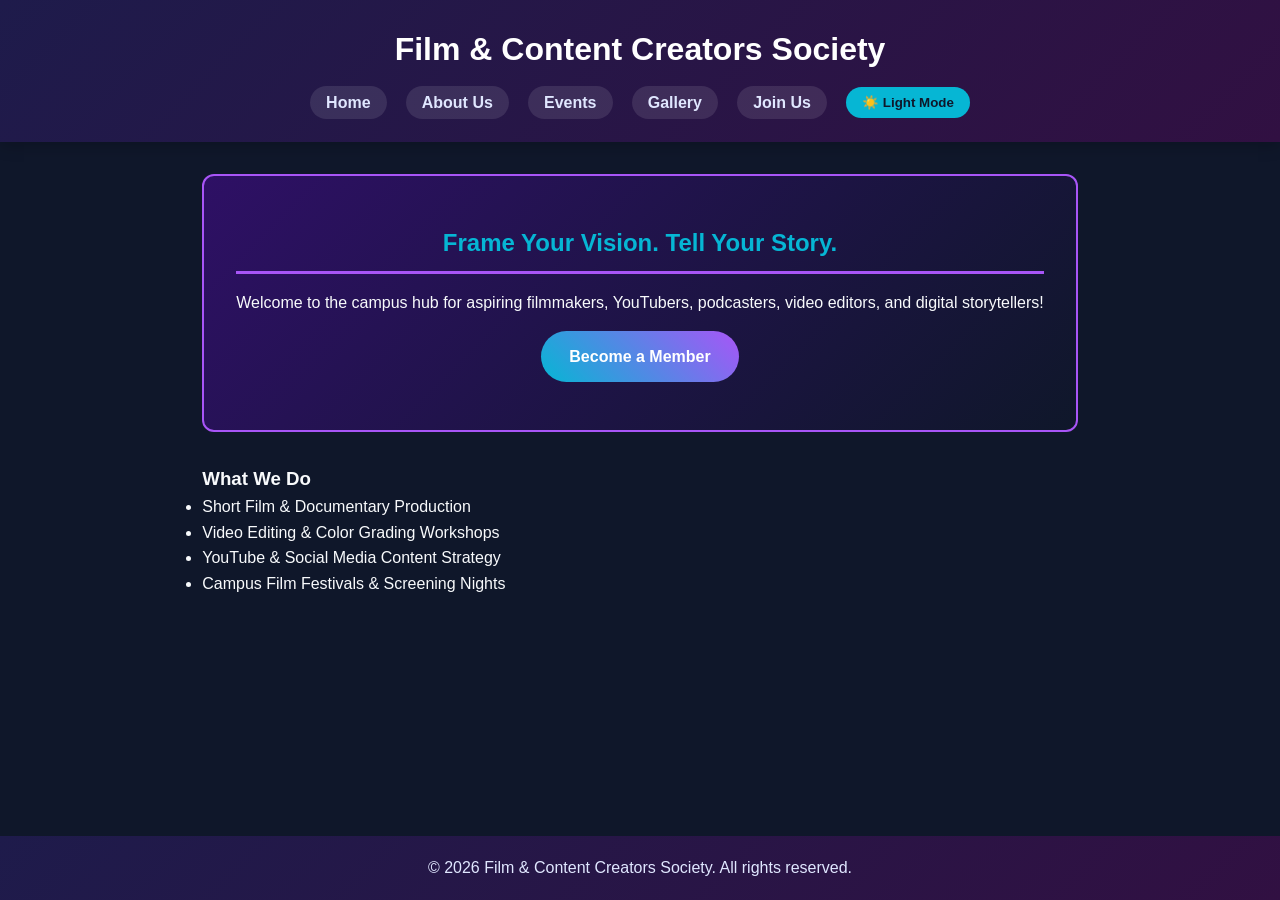
<file: index.html>
<!DOCTYPE html>
<html lang="en">
<head>
    <meta charset="UTF-8">
    <meta name="viewport" content="width=device-width, initial-scale=1.0">
    <title>Film & Content Creators Society - Home</title>
    <link rel="stylesheet" href="css/style.css">
</head>
<body>

    <header>
        <h1>Film & Content Creators Society</h1>
        <nav>
            <ul>
                <li><a href="index.html">Home</a></li>
                <li><a href="about.html">About Us</a></li>
                <li><a href="events.html">Events</a></li>
                <li><a href="gallery.html">Gallery</a></li>
                <li><a href="contact.php">Join Us</a></li>
                <li><button id="themeToggle" class="theme-toggle-btn" onclick="toggleTheme()">☀️ Light Mode</button></li>
            </ul>
        </nav>
    </header>

    <main>
        <section class="hero">
            <h2>Frame Your Vision. Tell Your Story.</h2>
            <p>Welcome to the campus hub for aspiring filmmakers, YouTubers, podcasters, video editors, and digital storytellers!</p>
            <a href="contact.php" class="btn">Become a Member</a>
        </section>

        <section class="highlights">
            <h3>What We Do</h3>
            <ul>
                <li>Short Film & Documentary Production</li>
                <li>Video Editing & Color Grading Workshops</li>
                <li>YouTube & Social Media Content Strategy</li>
                <li>Campus Film Festivals & Screening Nights</li>
            </ul>
        </section>
    </main>

    <footer>
        <p>&copy; 2026 Film & Content Creators Society. All rights reserved.</p>
    </footer>

    <script src="js/main.js"></script>
</body>
</html>
</file>
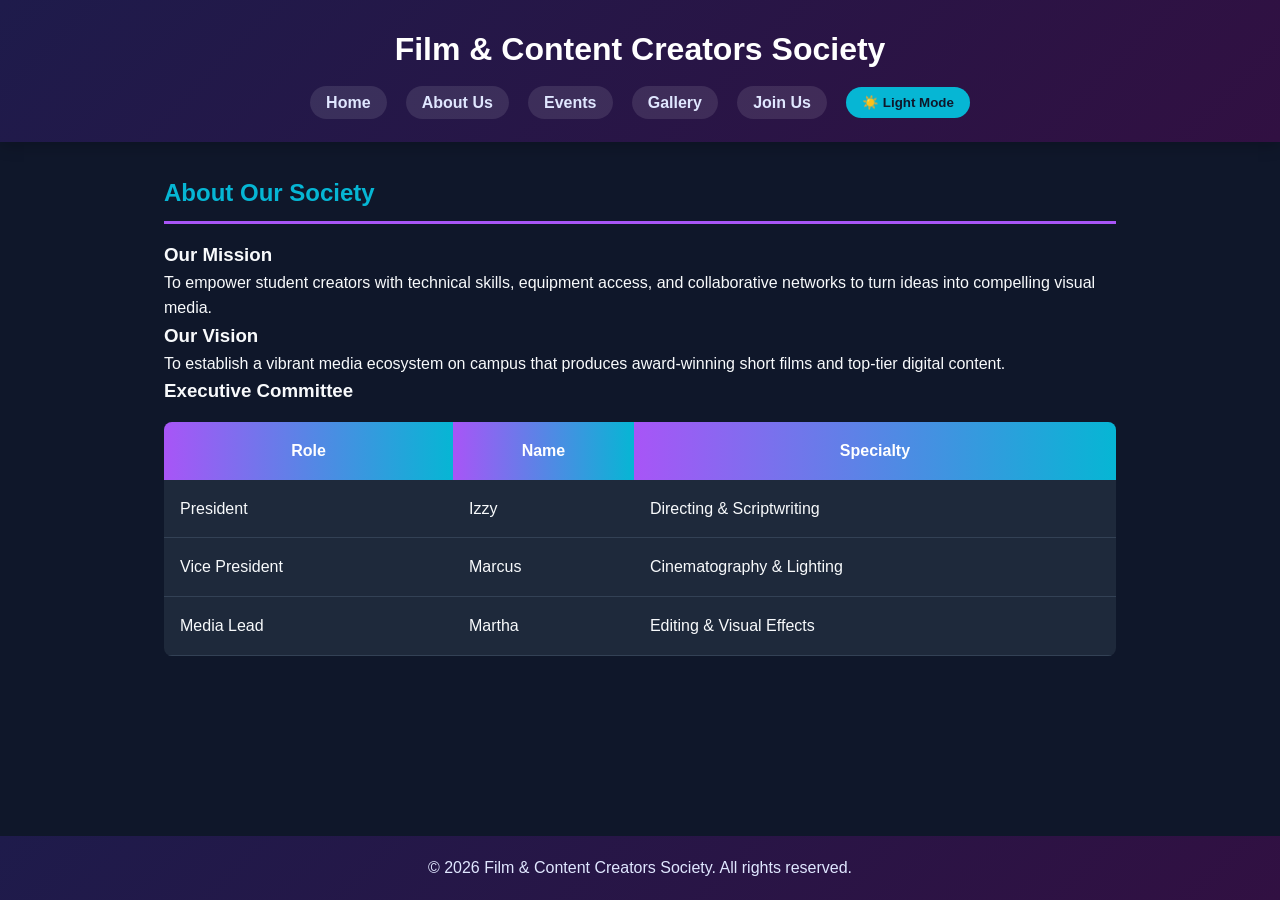
<file: about.html>
<!DOCTYPE html>
<html lang="en">
<head>
    <meta charset="UTF-8">
    <meta name="viewport" content="width=device-width, initial-scale=1.0">
    <title>About Us - Film & Content Creators Society</title>
    <link rel="stylesheet" href="css/style.css">
</head>
<body>

    <header>
        <h1>Film & Content Creators Society</h1>
        <nav>
            <ul>
                <li><a href="index.html">Home</a></li>
                <li><a href="about.html">About Us</a></li>
                <li><a href="events.html">Events</a></li>
                <li><a href="gallery.html">Gallery</a></li>
                <li><a href="contact.php">Join Us</a></li>
                <li><button id="themeToggle" class="theme-toggle-btn" onclick="toggleTheme()">☀️ Light Mode</button></li>
            </ul>
        </nav>
    </header>

    <main>
        <h2>About Our Society</h2>
        
        <section>
            <h3>Our Mission</h3>
            <p>To empower student creators with technical skills, equipment access, and collaborative networks to turn ideas into compelling visual media.</p>

            <h3>Our Vision</h3>
            <p>To establish a vibrant media ecosystem on campus that produces award-winning short films and top-tier digital content.</p>
        </section>

        <section>
            <h3>Executive Committee</h3>
            <table>
                <thead>
                    <tr>
                        <th>Role</th>
                        <th>Name</th>
                        <th>Specialty</th>
                    </tr>
                </thead>
                <tbody>
                    <tr>
                        <td>President</td>
                        <td>Izzy</td>
                        <td>Directing & Scriptwriting</td>
                    </tr>
                    <tr>
                        <td>Vice President</td>
                        <td>Marcus</td>
                        <td>Cinematography & Lighting</td>
                    </tr>
                    <tr>
                        <td>Media Lead</td>
                        <td>Martha</td>
                        <td>Editing & Visual Effects</td>
                    </tr>
                </tbody>
            </table>
        </section>
    </main>

    <footer>
        <p>&copy; 2026 Film & Content Creators Society. All rights reserved.</p>
    </footer>

    <script src="js/main.js"></script>
</body>
</html>
</file>
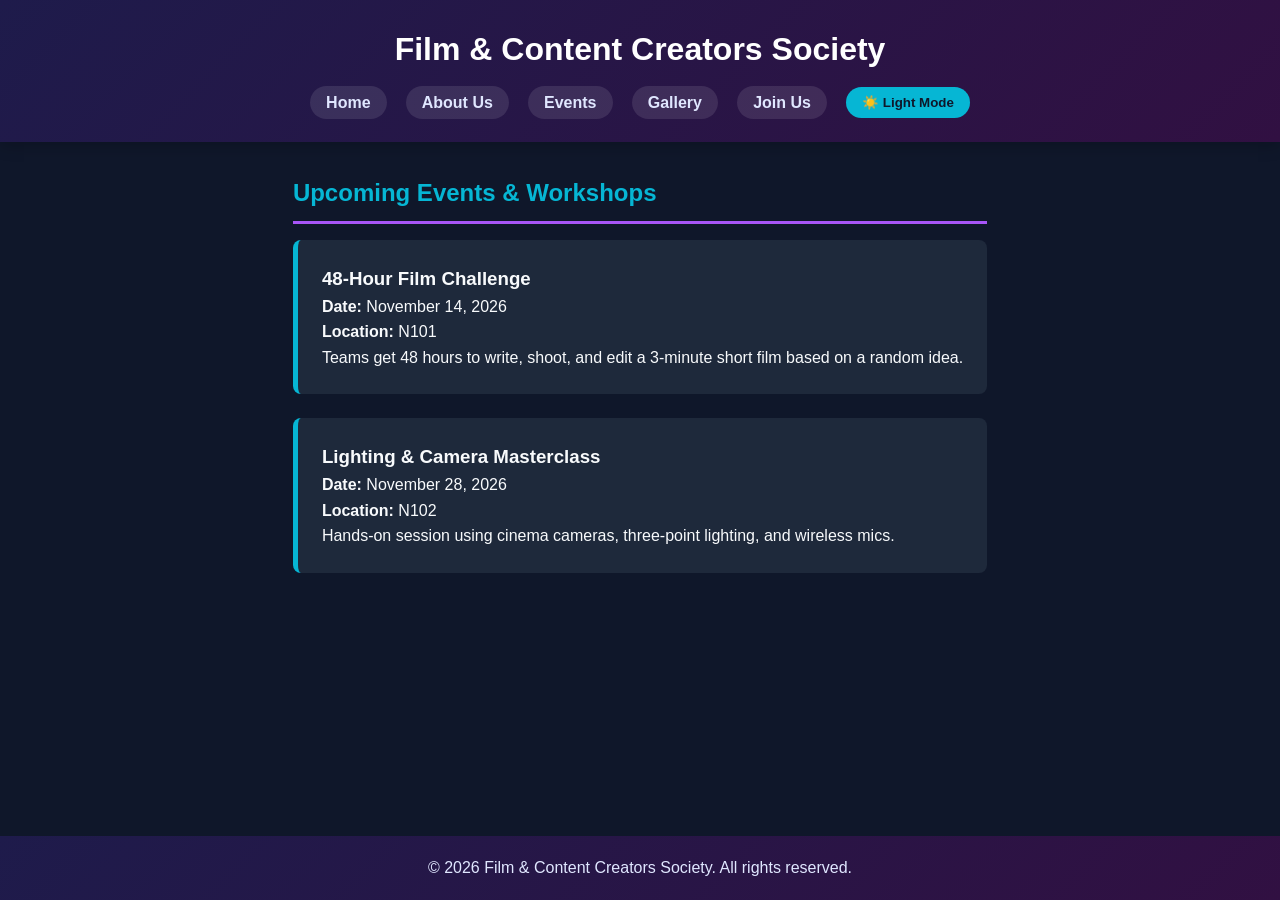
<file: events.html>
<!DOCTYPE html>
<html lang="en">
<head>
    <meta charset="UTF-8">
    <meta name="viewport" content="width=device-width, initial-scale=1.0">
    <title>Events - Film & Content Creators Society</title>
    <link rel="stylesheet" href="css/style.css">
</head>
<body>

    <header>
        <h1>Film & Content Creators Society</h1>
        <nav>
            <ul>
                <li><a href="index.html">Home</a></li>
                <li><a href="about.html">About Us</a></li>
                <li><a href="events.html">Events</a></li>
                <li><a href="gallery.html">Gallery</a></li>
                <li><a href="contact.php">Join Us</a></li>
                <li><button id="themeToggle" class="theme-toggle-btn" onclick="toggleTheme()">☀️ Light Mode</button></li>
            </ul>
        </nav>
    </header>

   <main>
        <h2>Upcoming Events & Workshops</h2>
        
        <!-- Container where static list or dynamic JS arrays will render -->
        <div id="events-list">
            <article class="event-card">
                <h3>48-Hour Film Challenge</h3>
                <p><strong>Date:</strong> November 14, 2026</p>
                <p><strong>Location:</strong> N101 </p>
                <p>Teams get 48 hours to write, shoot, and edit a 3-minute short film based on a random idea.</p>
            </article>

            <article class="event-card">
                <h3>Lighting & Camera Masterclass</h3>
                <p><strong>Date:</strong> November 28, 2026</p>
                <p><strong>Location:</strong> N102 </p>
                <p>Hands-on session using cinema cameras, three-point lighting, and wireless mics.</p>
            </article>
        </div>
    </main>

    <footer>
        <p>&copy; 2026 Film & Content Creators Society. All rights reserved.</p>
    </footer>

    <script src="js/main.js"></script>
</body>
</html>
</file>
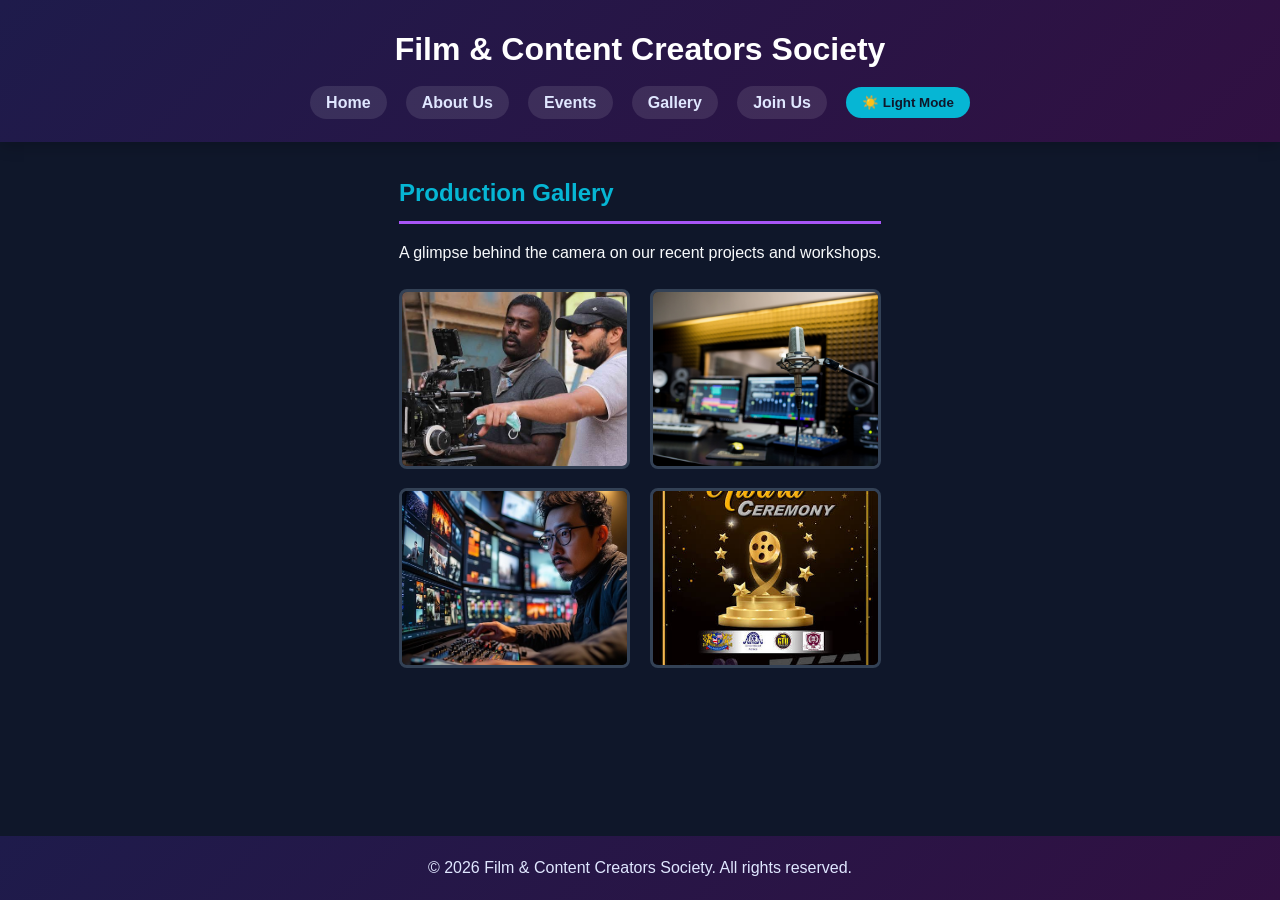
<file: gallery.html>
<!DOCTYPE html>
<html lang="en">
<head>
    <meta charset="UTF-8">
    <meta name="viewport" content="width=device-width, initial-scale=1.0">
    <title>Gallery - Film & Content Creators Society</title>
    <link rel="stylesheet" href="css/style.css">
</head>
<body>

    <header>
        <h1>Film & Content Creators Society</h1>
        <nav>
            <ul>
                <li><a href="index.html">Home</a></li>
                <li><a href="about.html">About Us</a></li>
                <li><a href="events.html">Events</a></li>
                <li><a href="gallery.html">Gallery</a></li>
                <li><a href="contact.php">Join Us</a></li>
                <li><button id="themeToggle" class="theme-toggle-btn" onclick="toggleTheme()">☀️ Light Mode</button></li>
            </ul>
        </nav>
    </header>

    <main>
        <h2>Production Gallery</h2>
        <p>A glimpse behind the camera on our recent projects and workshops.</p>

        <div class="gallery-grid">
            <img src="images/shoot1.jpeg" alt="Director on set with camera crew" id="img1">
            <img src="images/shoot2.jpeg" alt="Audio recording workshop" id="img2">
            <img src="images/shoot3.jpg" alt="Video editing session in progress" id="img3">
            <img src="images/shoot4.jpeg" alt="Annual Campus Film Awards Night" id="img4">
        </div>
    </main>

    <footer>
        <p>&copy; 2026 Film & Content Creators Society. All rights reserved.</p>
    </footer>

    <script src="js/main.js"></script>
</body>
</html>
</file>
<file: css/style.css>
:root {
    --bg-main: #0f172a;
    --bg-card: #1e293b;
    --text-primary: #f8fafc;
    --text-secondary: #cbd5e1;
    --accent-cyan: #06b6d4;
    --accent-purple: #a855f7;
    --accent-amber: #f59e0b;
    --border-color: #334155;
    --header-bg: linear-gradient(135deg, #1e1b4b 0%, #311042 100%);
    --hero-bg: linear-gradient(135deg, #2e1065 0%, #0f172a 100%);
}

body.light-mode {
    --bg-main: #f8fafc;
    --bg-card: #ffffff;
    --text-primary: #0f172a;
    --text-secondary: #475569;
    --border-color: #e2e8f0;
    --header-bg: linear-gradient(135deg, #4f46e5 0%, #7c3aed 100%);
    --hero-bg: linear-gradient(135deg, #e0e7ff 0%, #f3e8ff 100%);
}

* {
    box-sizing: border-box;
    margin: 0;
    padding: 0;
    transition: background-color 0.3s ease, color 0.3s ease;
}

body {
    font-family: 'Segoe UI', Tahoma, Geneva, Verdana, sans-serif;
    line-height: 1.6;
    background-color: var(--bg-main);
    color: var(--text-primary);
    display: flex;
    flex-direction: column;
    min-height: 100vh;
}

header {
    background: var(--header-bg);
    padding: 1.5rem 2rem;
    box-shadow: 0 4px 15px rgba(0, 0, 0, 0.2);
    text-align: center;
}

header h1 {
    color: #ffffff;
    font-size: 2rem;
    margin-bottom: 0.75rem;
}

nav ul {
    list-style: none;
    display: flex;
    justify-content: center;
    gap: 1.2rem;
    flex-wrap: wrap;
    align-items: center;
}

nav a {
    color: #e0e7ff;
    text-decoration: none;
    font-weight: 600;
    padding: 0.5rem 1rem;
    border-radius: 20px;
    background: rgba(255, 255, 255, 0.1);
}

nav a:hover {
    background-color: var(--accent-amber);
    color: #0f172a;
}

.theme-toggle-btn {
    background-color: var(--accent-cyan);
    color: #0f172a;
    border: none;
    padding: 0.5rem 1rem;
    border-radius: 20px;
    font-weight: bold;
    cursor: pointer;
}

main {
    max-width: 1000px;
    margin: 2rem auto;
    padding: 0 1.5rem;
    flex: 1;
}

h2 {
    color: var(--accent-cyan);
    margin-bottom: 1rem;
    border-bottom: 3px solid var(--accent-purple);
    padding-bottom: 0.5rem;
}

.hero {
    background: var(--hero-bg);
    border: 2px solid var(--accent-purple);
    border-radius: 12px;
    padding: 3rem 2rem;
    text-align: center;
    margin-bottom: 2rem;
}

.btn {
    display: inline-block;
    background: linear-gradient(45deg, var(--accent-cyan), var(--accent-purple));
    color: #ffffff;
    padding: 0.8rem 1.8rem;
    text-decoration: none;
    font-weight: bold;
    border-radius: 30px;
    margin-top: 1rem;
}

.event-card, form {
    background-color: var(--bg-card);
    border-left: 5px solid var(--accent-cyan);
    border-radius: 8px;
    padding: 1.5rem;
    margin-bottom: 1.5rem;
}

table {
    width: 100%;
    border-collapse: collapse;
    margin-top: 1rem;
    background-color: var(--bg-card);
    border-radius: 8px;
    overflow: hidden;
}

th {
    background: linear-gradient(90deg, var(--accent-purple), var(--accent-cyan));
    color: #ffffff;
    padding: 1rem;
}

td {
    padding: 1rem;
    border-bottom: 1px solid var(--border-color);
}

.gallery-grid {
    display: grid;
    grid-template-columns: repeat(auto-fit, minmax(220px, 1fr));
    gap: 1.2rem;
    margin-top: 1.5rem;
}

.gallery-grid img {
    width: 100%;
    height: 180px;
    object-fit: cover;
    border-radius: 8px;
    border: 3px solid var(--border-color);
}

input[type="text"], input[type="email"], select, textarea {
    width: 100%;
    padding: 0.75rem;
    margin-top: 0.4rem;
    background-color: var(--bg-main);
    border: 1px solid var(--border-color);
    color: var(--text-primary);
    border-radius: 6px;
}

button[type="submit"] {
    background-color: var(--accent-amber);
    color: #0f172a;
    border: none;
    padding: 0.8rem 1.8rem;
    font-weight: bold;
    border-radius: 20px;
    cursor: pointer;
}

footer {
    background: var(--header-bg);
    text-align: center;
    padding: 1.2rem;
    margin-top: auto;
    color: #e0e7ff;
}
</file>
